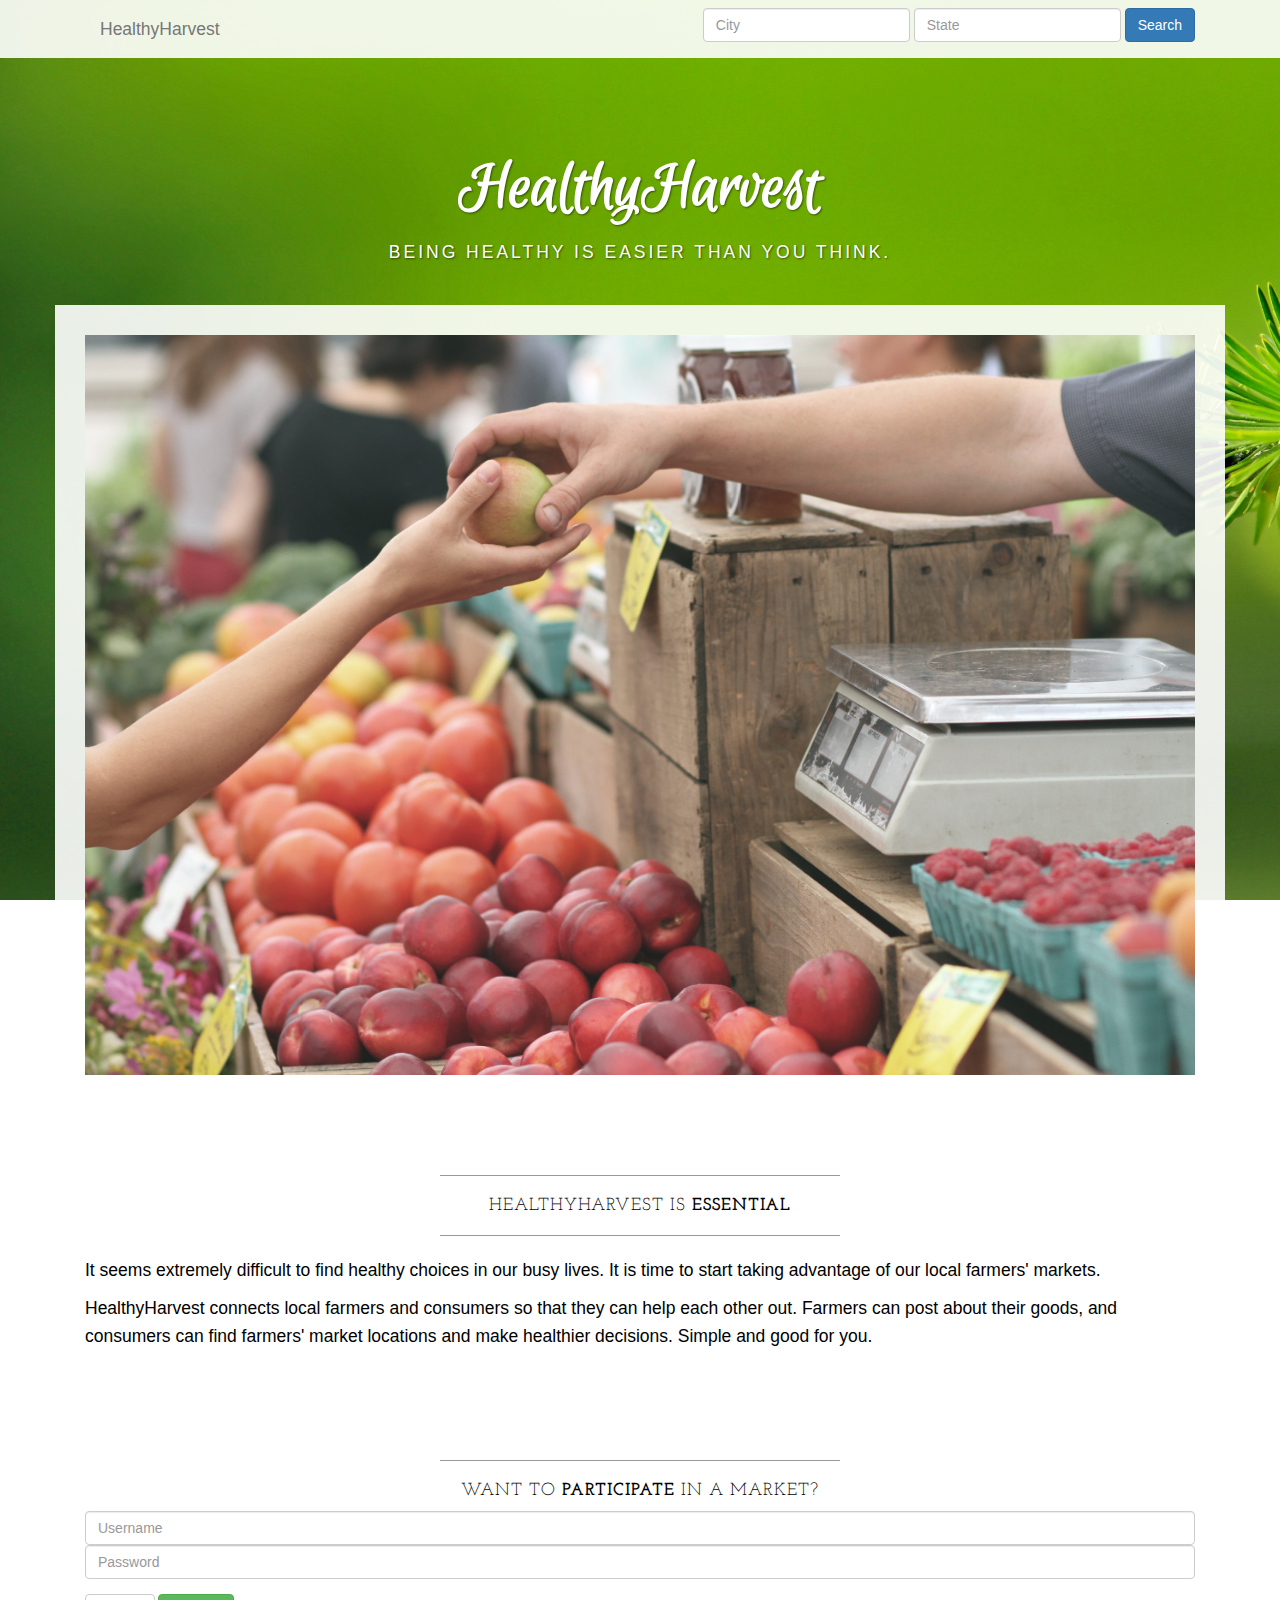
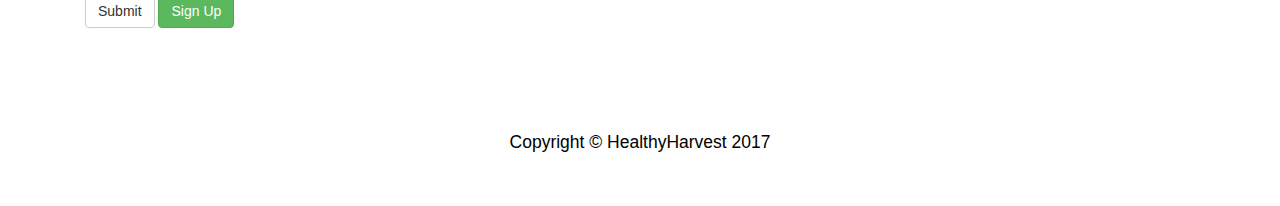
<file: Index.html>
<!DOCTYPE html>
<html lang="en">

<head>

    <meta charset="utf-8">
    <meta http-equiv="X-UA-Compatible" content="IE=edge">
    <meta name="viewport" content="width=device-width, initial-scale=1">
    <meta name="description" content="">
    <meta name="author" content="">

    <title>HealthyHarvest</title>

    <!-- Bootstrap Core CSS -->
    <link href="css/bootstrap.min.css" rel="stylesheet">

    <!-- Custom CSS -->
    <link href="css/business-casual.css" rel="stylesheet">

    <!-- Fonts -->
    <link href="https://fonts.googleapis.com/css?family=Euphoria+Script" rel="stylesheet">
    
    <link href="https://fonts.googleapis.com/css?family=Josefin+Slab:100,300,400,600,700,100italic,300italic,400italic,600italic,700italic" rel="stylesheet" type="text/css">

    <!-- HTML5 Shim and Respond.js IE8 support of HTML5 elements and media queries -->
    <!-- WARNING: Respond.js doesn't work if you view the page via file:// -->
    <!--[if lt IE 9]>
        <script src="https://oss.maxcdn.com/libs/html5shiv/3.7.0/html5shiv.js"></script>
        <script src="https://oss.maxcdn.com/libs/respond.js/1.4.2/respond.min.js"></script>
    <![endif]-->

</head>

<body>

    <!-- Navigation -->
    <nav class="navbar navbar-default" role="navigation">
        <div class="container">
            <!-- Brand and toggle get grouped for better mobile display -->
            <div class="navbar-header">
                <button type="button" class="navbar-toggle" data-toggle="collapse" data-target="#bs-example-navbar-collapse-1">
                    <span class="sr-only">Toggle navigation</span>
                    <span class="icon-bar"></span>
                    <span class="icon-bar"></span>
                    <span class="icon-bar"></span>
                </button>
                <!-- navbar-brand is hidden on larger screens, but visible when the menu is collapsed -->
                <a class="navbar-brand" href="index.html">HealthyHarvest</a>
            </div>
            
            <div class="collapse navbar-collapse" id="bs-example-navbar-collapse-1">
            <p class="navbar-text">HealthyHarvest</p>
            <form class="navbar-form navbar-right" role="login" method="get" action="market.html">

                <div class="form-group">
                    <input type="text" class="form-control" placeholder="City">
                    <input type="text" class="form-control" placeholder="State">
                </div>
                <a href="market.html"><button class="btn btn-primary">Search</button></a> 
            </form>
            </div><!-- /.navbar-collapse -->
        <!-- /.container -->
        </div>

    </nav>

    <div class="row">&nbsp;</div>
    <div class="row">&nbsp;</div>

    <div class="brand">HealthyHarvest </div>

    <div class="address-bar">Being healthy is easier than you think.</div>

    <div class="container">

        <div class="row">
            <div class="box">
                <div class="col-lg-12 text-center">
                    <div id="carousel-example-generic" class="carousel slide">

                        <!-- Wrapper for slides -->
                        <div class="carousel-inner">
                            <div class="item active">
                                <img class="img-responsive img-full" src="img/people.jpeg" alt="">
                            </div>
                        </div>
                        <!-- Controls -->
                    </div>
                </div>
            </div>
        </div>

        <div class="row">
            <div class="box">
                <div class="col-lg-12">
                    <hr>
                    <h2 class="intro-text text-center">HealthyHarvest is
                        <strong>essential</strong>
                    </h2>
                    <hr>
                    <p>It seems extremely difficult to find healthy choices in our busy lives. It is time to start taking advantage of our local farmers' markets.
                    </p>
                    <p>HealthyHarvest connects local farmers and consumers so that they can help each other out. Farmers can post about their goods, and consumers can find farmers' market locations and make healthier decisions. Simple and good for you.
                    </p>
                </div>
            </div>
        </div>

        <div class="row">
            <div class="box">
                <div class="col-lg-12">
                <hr>
                    <h2 class="intro-text text-center">Want to
                        <strong>participate</strong> in a market?
                    </h2>
                </hr>
                    <form role="sign-in" action="Welcome.html">
                        <div class="form-group">
                            <input type="text" class="form-control" placeholder="Username">
                            <input type="password" class="form-control" placeholder="Password">
                        </div> 
                        <button class="btn btn-default">Submit</button>
                        <a href="#"><button class="btn btn-success">Sign Up</button></a>
                    </form>                    
                </div>
            </div>
        </div>

    </div>
    <!-- /.container -->

    <footer>
        <div class="container">
            <div class="row">
                <div class="col-lg-12 text-center">
                    <p>Copyright &copy; HealthyHarvest 2017</p>
                </div>
            </div>
        </div>
    </footer>

    <!-- jQuery -->
    <script src="js/jquery.js"></script>

    <!-- Bootstrap Core JavaScript -->
    <script src="js/bootstrap.min.js"></script>

    <!-- Script to Activate the Carousel -->
    <script>
    $('.carousel').carousel({
        interval: 5000 //changes the speed
    })
    </script>

</body>

</html>
</file>
<file: css/business-casual.css>
/*!
 * Start Bootstrap - Business Casual (http://startbootstrap.com/)
 * Copyright 2013-2016 Start Bootstrap
 * Licensed under MIT (https://github.com/BlackrockDigital/startbootstrap/blob/gh-pages/LICENSE)
 */

body {
    font-family: "Open Sans","Helvetica Neue",Helvetica,Arial,sans-serif;
    background: url('../img/bg.jpg') no-repeat center center fixed;
    -webkit-background-size: cover;
    -moz-background-size: cover;
    background-size: cover;
    -o-background-size: cover;
}

h2.intro-text.text-center {
    color: #000000;
}


h1,
h2,
h3,
h4,
h5,
h6 {
    text-transform: uppercase;
    font-family: "Josefin Slab","Helvetica Neue",Helvetica,Arial,sans-serif;
    font-weight: 700;
    letter-spacing: 1px;
    color: #fff;
}

p {

    font-size: 1.25em;
    line-height: 1.6;
    color: #000;
}

hr {
    max-width: 400px;
    border-color: #999999;
}

.brand,
.address-bar {
    display: none;
}

.navbar-brand {
    text-transform: uppercase;
    font-weight: 900;
    letter-spacing: 2px;
}

.navbar-nav {
    text-transform: uppercase;
    font-weight: 400;
    letter-spacing: 3px;
}

.img-full {
    min-width: 100%;
}

.brand-before,
.brand-name {
    text-transform: capitalize;
}

.brand-before {
    margin: 15px 0;
}

.brand-name {
    margin: 0;
    font-size: 4em;
}

.tagline-divider {
    margin: 15px auto 3px;
    max-width: 250px;
    border-color: #999999;
}

.box {
    margin-bottom: 20px;
    padding: 30px 15px;
    background: #fff;
    background: rgba(255,255,255,0.9);
}

.intro-text {
    text-transform: uppercase;
    font-size: 1.25em;
    font-weight: 400;
    letter-spacing: 1px;
}

.img-border {
    float: none;
    margin: 0 auto 0;
    border: #999999 solid 1px;
}

.img-left {
    float: none;
    margin: 0 auto 0;
}

footer {
    background: #fff;
    background: rgba(255,255,255,0.9);
}

footer p {
    margin: 0;
    padding: 50px 0;
}

@media screen and (min-width:768px) {
    .brand {
        display: inherit;
        margin: 0;
        padding: 30px 0 10px;
        text-align: center;
        text-shadow: 1px 1px 2px rgba(0,0,0,0.5);
        font-family: "Euphoria Script","Josefin Slab","Helvetica Neue",Helvetica,Arial,sans-serif;
        font-size: 5em;
        font-weight: 700;
        line-height: normal;
        color: #fff;
    }

    .top-divider {
        margin-top: 0;
    }

    .img-left {
        float: left;
        margin-right: 25px;
    }

    .address-bar {
        display: inherit;
        margin: 0;
        padding: 0 0 40px;
        text-align: center;
        text-shadow: 1px 1px 2px rgba(0,0,0,0.5);
        text-transform: uppercase;
        font-size: 1.25em;
        font-weight: 400;
        letter-spacing: 3px;
        color: #fff;
    }

    .navbar {
        border-radius: 0;
    }

    .navbar-header {
        display: none;
    }

    .navbar {
        min-height: 0;
    }

    .navbar-default {
        border: none;
        background: #fff;
        background: rgba(255,255,255,0.9);
    }

    .nav>li>a {
        padding: 35px;
    }

    .navbar-nav>li>a {
        line-height: normal;
    }

    .navbar-nav {
        display: table;
        float: none;
        margin: 0 auto;
        table-layout: fixed;
        font-size: 1.25em;
    }
}

@media screen and (min-width:1200px) {
    .box:after {
        content: '';
        display: table;
        clear: both;
    }
}
</file>
